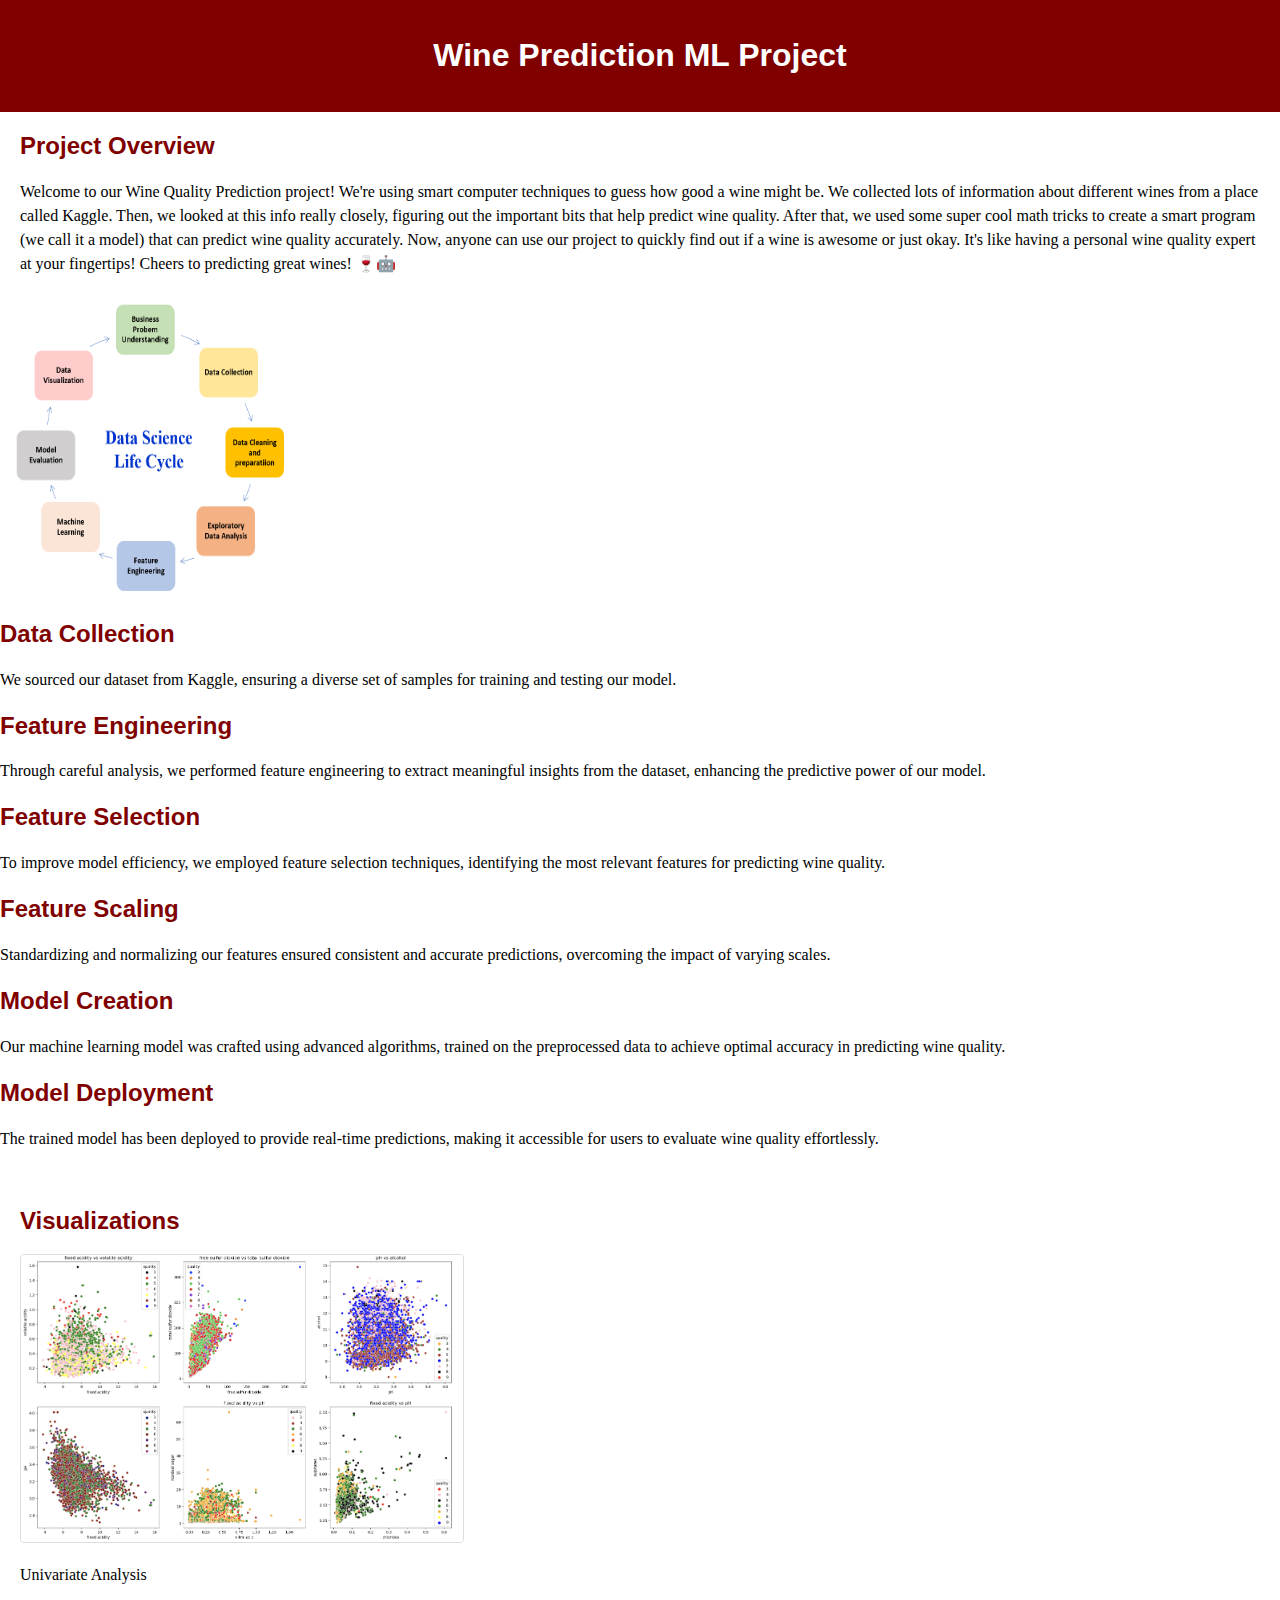
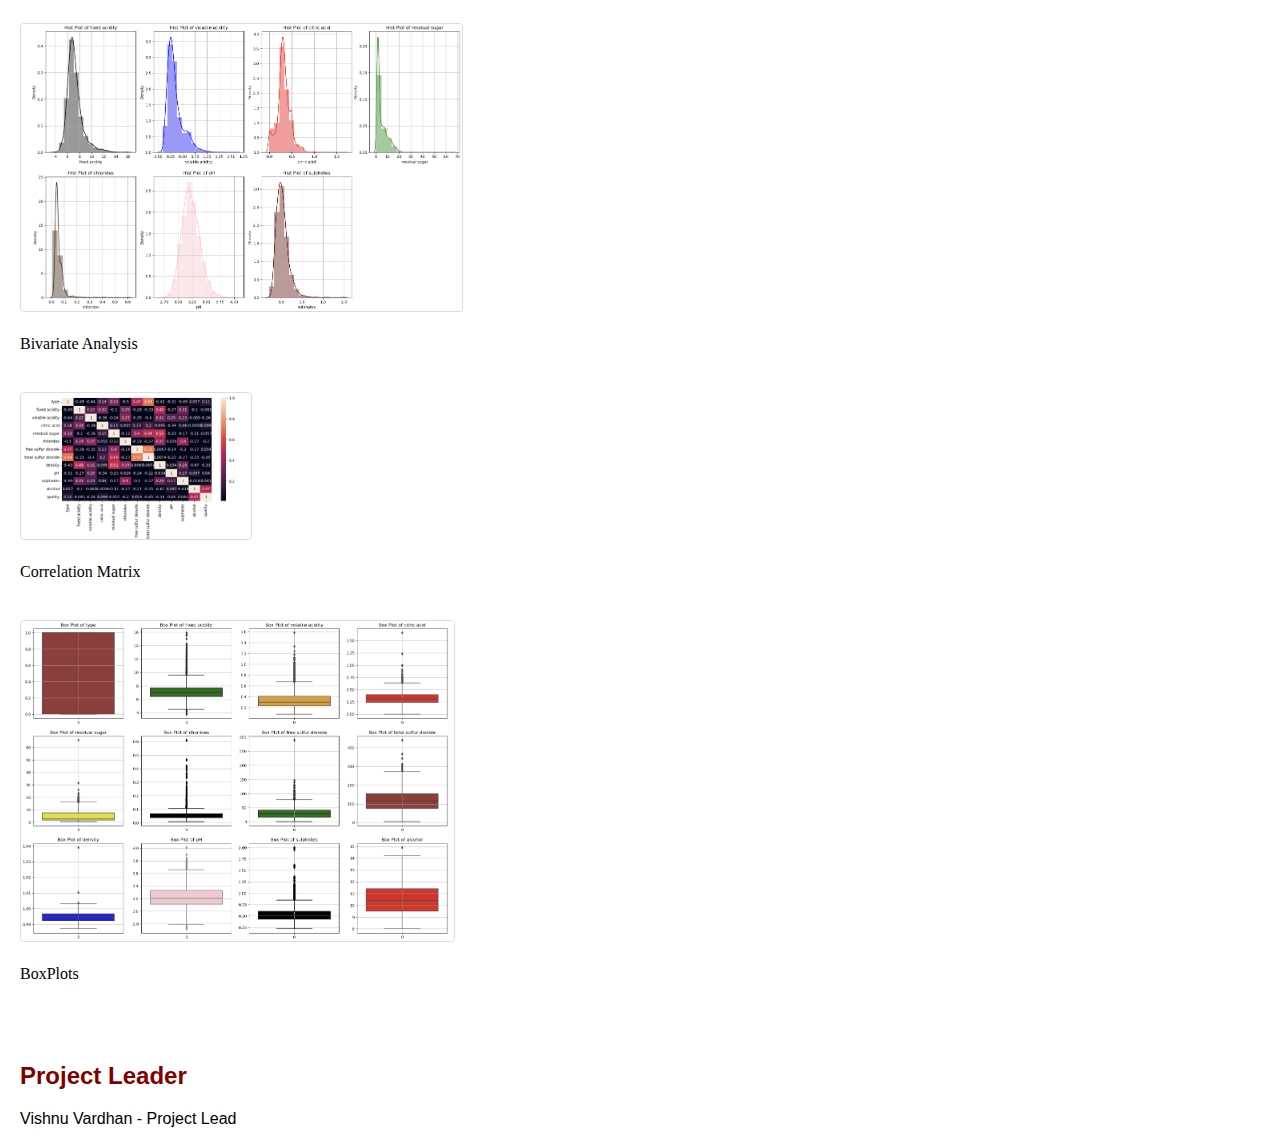
<file: templates/about_project.html>
<!DOCTYPE html>
<html lang="en">
<head>
    <meta charset="UTF-8">
    <meta name="viewport" content="width=device-width, initial-scale=1.0">
    <link rel="stylesheet" href="/static/css/style_about.css">
    <title>Wine Prediction ML Project</title>
    
</head>
<body>

  <header>
    <h1>Wine Prediction ML Project</h1>
  </header>

  <section id="project-overview">
    <h2>Project Overview</h2>
    <p>
      Welcome to our Wine Quality Prediction project! We're using smart computer techniques to guess how good a wine might be. We collected lots of information about different wines from a place called Kaggle. Then, we looked at this info really closely, figuring out the important bits that help predict wine quality.
After that, we used some super cool math tricks to create a smart program (we call it a model) that can predict wine quality accurately. Now, anyone can use our project to quickly find out if a wine is awesome or just okay. It's like having a personal wine quality expert at your fingertips! Cheers to predicting great wines! 🍷🤖   </p>
  </section>

  <div class="img-div">
    <img   class="cycle" src="/static/images/life_cycle.png" width="300px" height="300px">
  </div>

<div class="div">
  <!-- <section id="data-collection"> -->
    <h2>Data Collection</h2>
    <p>
      We sourced our dataset from Kaggle, ensuring a diverse set of samples for training and testing our model.
    </p>
  <!-- </section> -->
</div>

  <div class="div">
    <!-- <section id="feature-engineering"> -->
      <h2>Feature Engineering</h2>
      <p>
        Through careful analysis, we performed feature engineering to extract meaningful insights from the dataset, enhancing the predictive power of our model.
      </p>
    <!-- </section> -->
  </div>

  <div class="div">
    <!-- <section id="feature-selection"> -->
    <h2>Feature Selection</h2>
    <p>
      To improve model efficiency, we employed feature selection techniques, identifying the most relevant features for predicting wine quality.
    </p>
  <!-- </section> -->
</div>

  <div class="div">
    <!-- <section id="feature-scaling"> -->
      <h2>Feature Scaling</h2>
      <p>
        Standardizing and normalizing our features ensured consistent and accurate predictions, overcoming the impact of varying scales.
      </p>
    <!-- </section> -->
  </div>

 <div class="div">
  <!-- <section id="model-creation"> -->
    <h2>Model Creation</h2>
    <p>
      Our machine learning model was crafted using advanced algorithms, trained on the preprocessed data to achieve optimal accuracy in predicting wine quality.
    </p>
  <!-- </section> -->
 </div>

  <div class="div">
    <!-- <section id="model-deployment"> -->
      <h2>Model Deployment</h2>
      <p>
        The trained model has been deployed to provide real-time predictions, making it accessible for users to evaluate wine quality effortlessly.
      </p>
    <!-- </section> -->
  </div>

  <section  class="viz"   id="visualizations">
    <h2>Visualizations</h2>
    <div class="visualization">
      <img src="/static/images/viz1.png" alt="Visualization 1" width="40%">
      <p>Univariate  Analysis</p>
    </div>
    <div class="visualization">
      <img src="/static/images/viz2.png" alt="Visualization 2" width="40%">
      <p>Bivariate Analysis</p>
    </div>
    <div class="visualization">
      <img src="/static/images/viz4.png" alt="Visualization 2" width="40%">
      <p>Correlation Matrix</p>
    </div>
    <div class="visualization">
      <img src="/static/images/viz3.png" alt="Visualization 2" width="40%">
      <p>BoxPlots</p>
    </div>
    <!-- Add more visualizations as needed -->
  </section>

  <section id="team">
    <h2>Project Leader</h2>
    <ul>
      <li>Vishnu Vardhan - Project Lead</li>      
    </ul>
  </section>

  

</body>
</html>
</file>
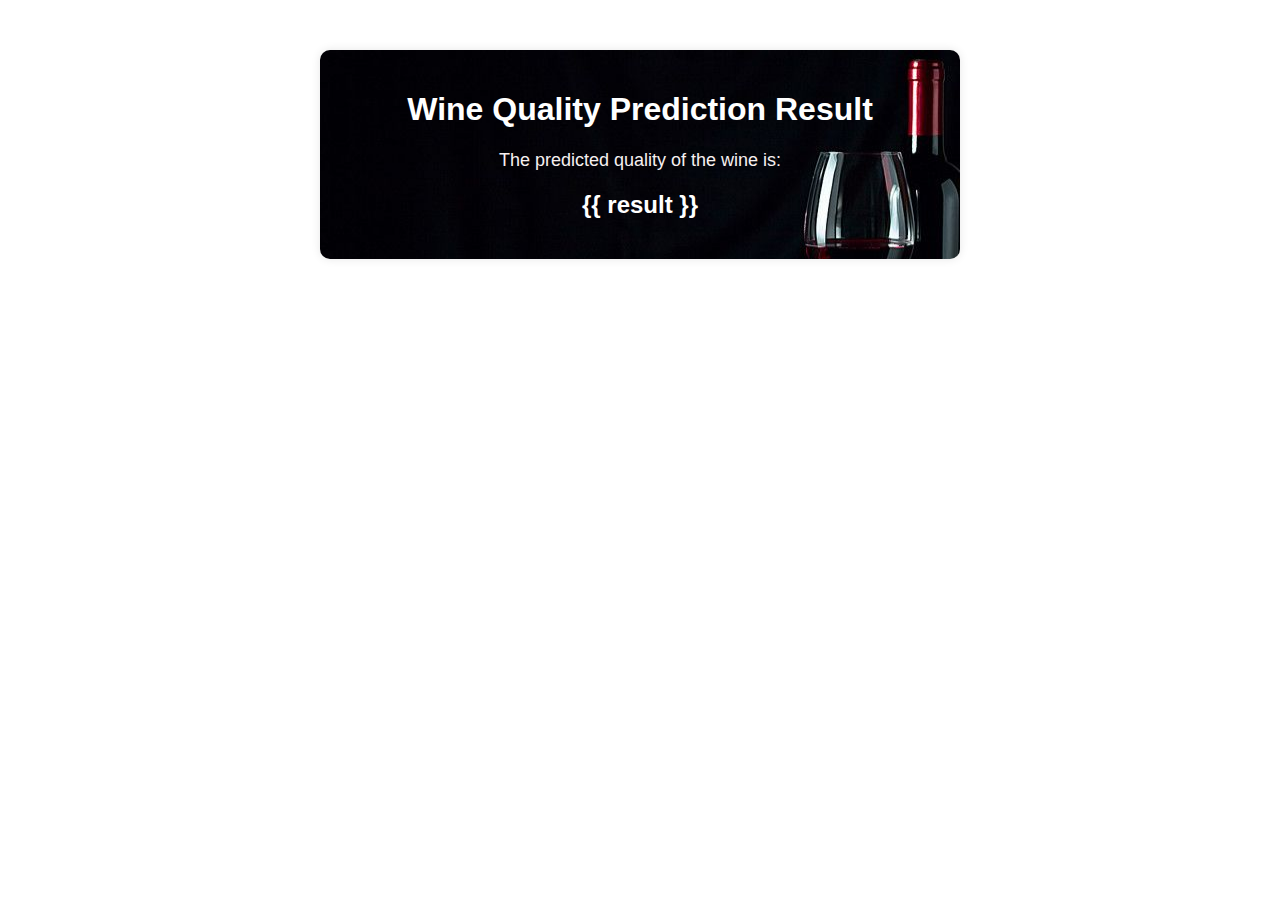
<file: templates/result.html>
<!DOCTYPE html>
<html lang="en">
<head>
    <meta charset="UTF-8">
    <meta name="viewport" content="width=device-width, initial-scale=1.0">
    <link rel="stylesheet" href="/static/css/style_result.css">
    <title>Wine Quality Prediction Result</title>

</head>
<body>
    <div class="container">
        <h1>Wine Quality Prediction Result</h1>

        <div id="predictionResult">
            <!-- Display prediction result here -->
            <p id="predictionText">The predicted quality of the wine is: <span id="predictedQuality"></span></p>
           
            <h2 style="color: white;"> {{ result }}</h2>
        </div>

    </div>
</body>
</html>
</file>
<file: static/css/style_about.css>
body {
    font-family: 'Arial', sans-serif;
    margin: 0;
    padding: 0;

}

header {
    background-color: #800000;
    color: white;
    text-align: center;
    padding: 1em;
}

section {
    margin: 20px;

}

h2 {
    color: #800000;
}

p {
    line-height: 1.5;
    /* color: white; */
    font-family:'Times New Roman', Times, serif;
}

.visualization {
    margin-bottom: 20px;
    display: inline-block;
}

.visualization img {
    max-width: 100%;
    height: auto;
    border: 1px solid #ddd;
    border-radius: 4px;
    display: inline-block;
}

ul {
    list-style: none;
    padding: 0;
}

li {
    margin-bottom: 5px;
}

.cycle{
    border-radius: 5px;
    margin-right: 500px;
}
.viz{
    display: inline-block;
}
div.{
    display:inline-block;
}
</file>
<file: static/css/style_result.css>
body {
    margin: 0;
    padding: 0;
    font-family: 'Arial', sans-serif;

}

.container {
    max-width: 600px;
    margin: 50px auto;
    padding: 20px;
    background-color: #fff;
    border-radius: 10px;
    box-shadow: 0 0 10px rgba(0, 0, 0, 0.1);
    background-image: url('/static/images/win.jpg');
}

h1 {
    text-align: center;
    color: #ffffff;
}

#predictionResult {
    margin-top: 20px;
    text-align: center;
}

#predictionText,
#confidenceText {
    font-size: 18px;
    color: #f6f0f0;
}

#predictedQuality,
#confidenceValue {
    font-weight: bold;
    color: #8B0000;
}
</file>
